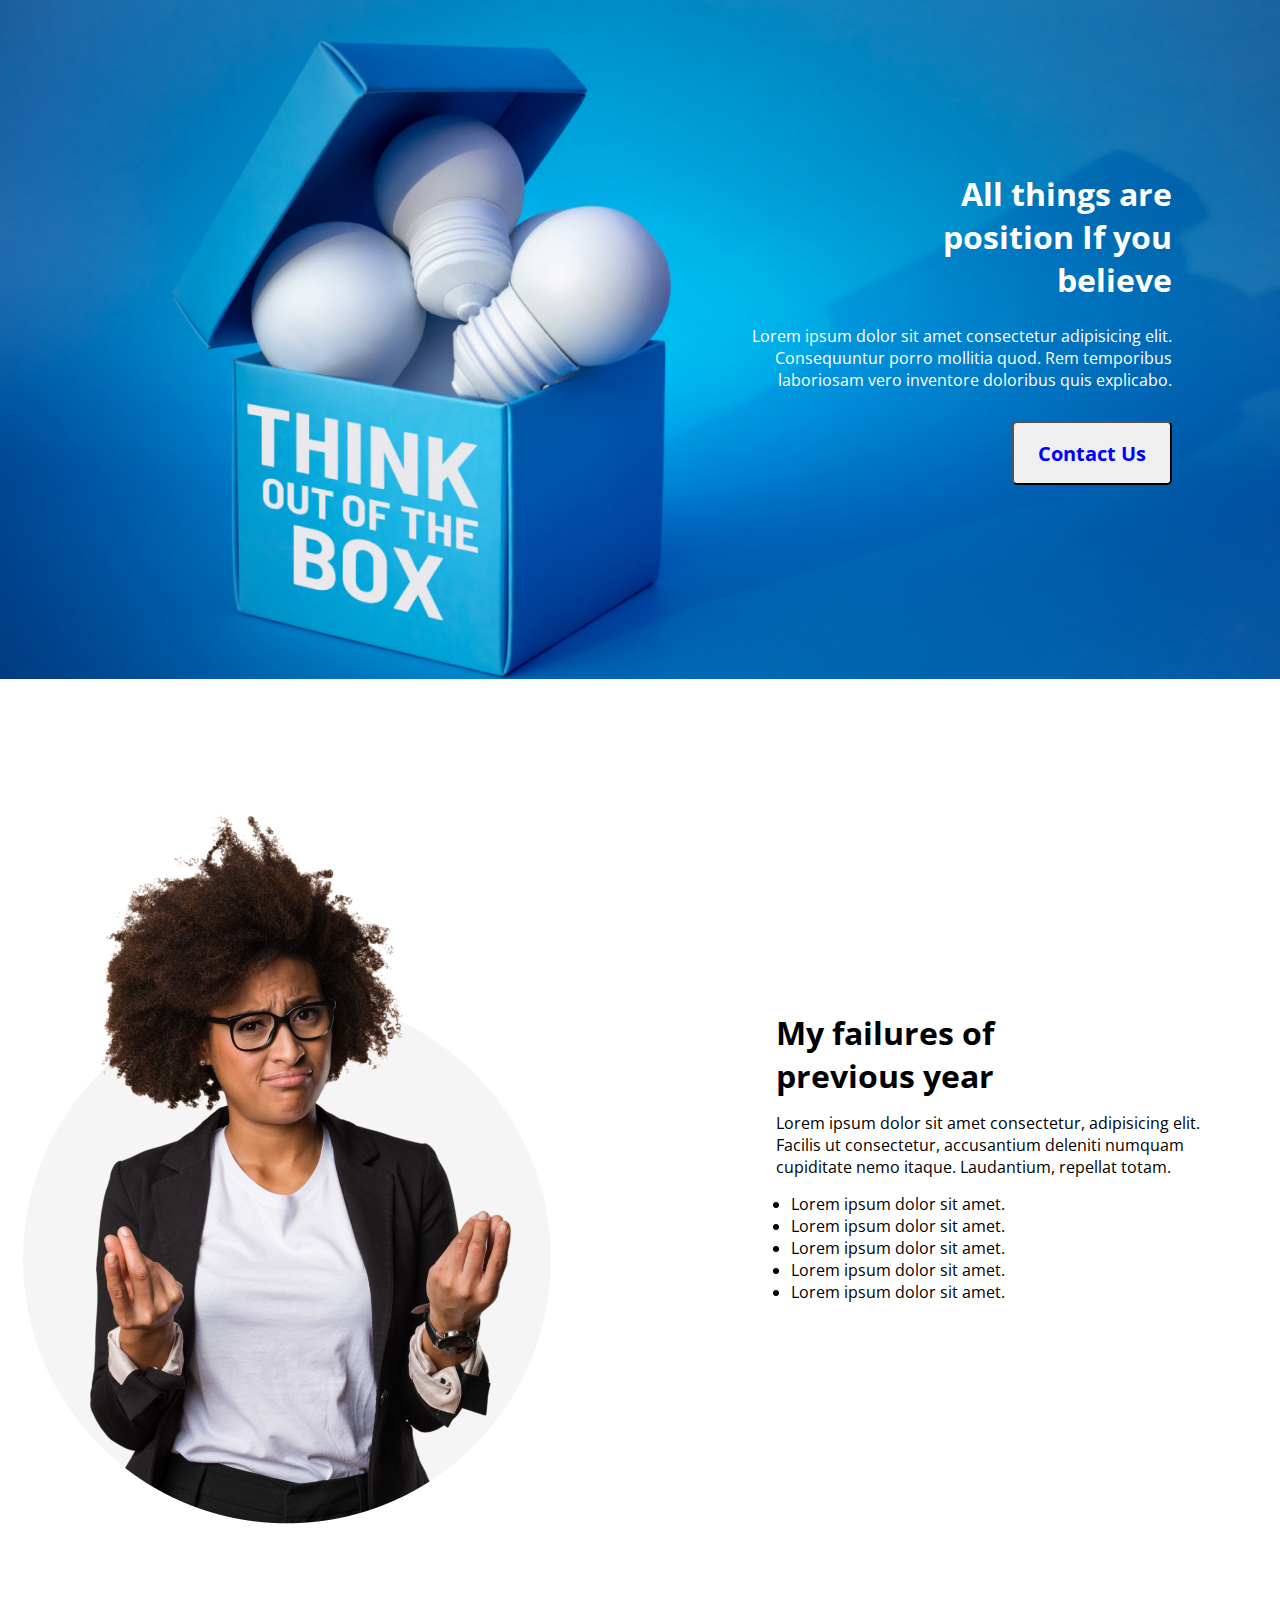
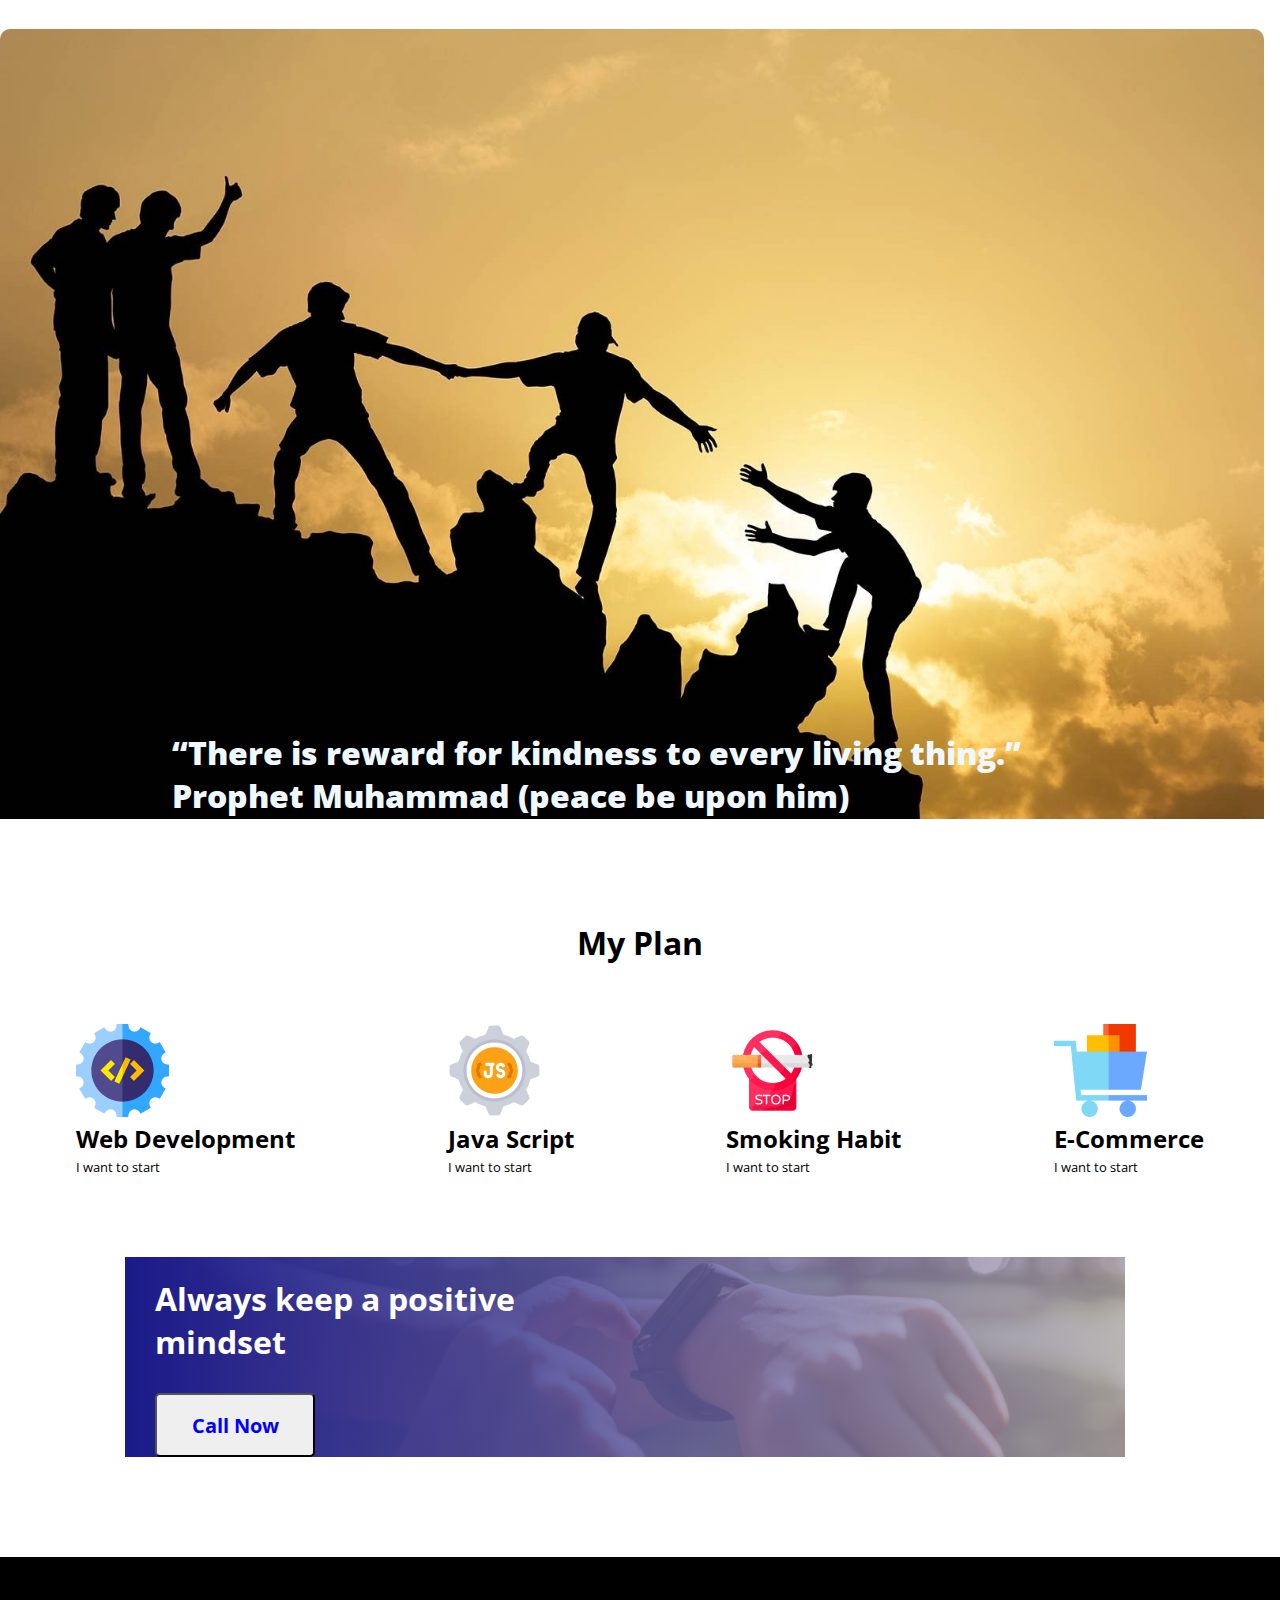
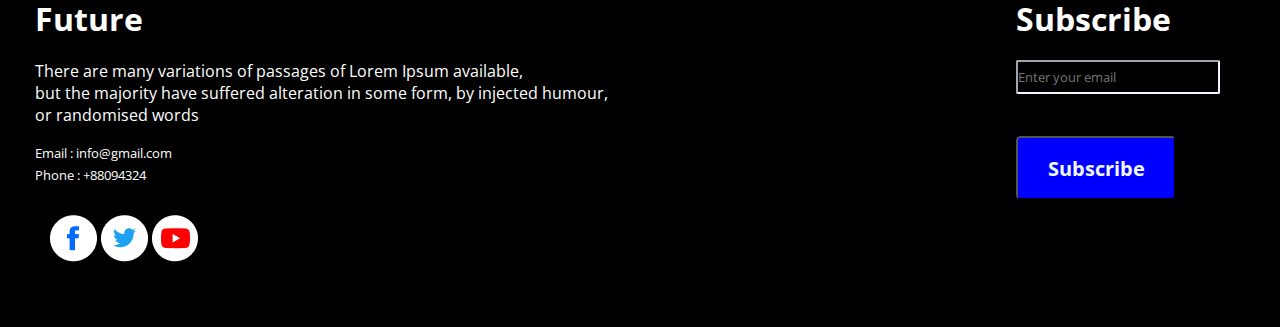
<file: index.html>
<!DOCTYPE html>
<html lang="en">

<head>
  <meta charset="UTF-8">
  <meta http-equiv="X-UA-Compatible" content="IE=edge">
  <meta name="viewport" content="width=device-width, initial-scale=1.0">
  <title>Assignment-1</title>
  <link rel="stylesheet" href="./style.css">
  <link rel="preconnect" href="https://fonts.googleapis.com">
  <link rel="preconnect" href="https://fonts.gstatic.com" crossorigin>
  <link href="https://fonts.googleapis.com/css2?family=Open+Sans&display=swap" rel="stylesheet">
</head>

<!-- header is start from here -->

<body>
  <section class="head-container">
    <div class="picture">
      <h1>
        <p>All things are <br>
          position If you <br>
          believe</p>
      </h1>
      <p class="header-text">Lorem ipsum dolor sit amet consectetur adipisicing elit. </br>
        Consequuntur porro mollitia quod. Rem temporibus </br>
        laboriosam vero inventore doloribus quis explicabo.</p>
      <button class="btn"><strong>Contact Us</strong></button>
    </div>
  </section>

  <!-- body is start here -->
  <main class="body-container">
    <div class="body-pic">
      <img src="./images/person.png" alt="">
    </div>
    <div class="body-text">
      <h1 class="body-text-header">My failures of <br>
        previous year</h1>
      <p>Lorem ipsum dolor sit amet consectetur, adipisicing elit. <br>
        Facilis ut consectetur, accusantium deleniti numquam <br>
        cupiditate nemo itaque. Laudantium, repellat totam.</p>
      <ul class="body-text-list">
        <li>
          <p>Lorem ipsum dolor sit amet.</p>
        </li>
        <li>
          <p>Lorem ipsum dolor sit amet.</p>
        </li>
        <li>
          <p>Lorem ipsum dolor sit amet.</p>
        </li>
        <li>
          <p>Lorem ipsum dolor sit amet.</p>
        </li>
        <li>
          <p>Lorem ipsum dolor sit amet.</p>
        </li>
      </ul>
    </div>
  </main>

  <!-- my added projects is start here -->
  <section class="extra-container">
    <div class="extra-text">
      <h1>
        <p>
        <h1><strong>“There is reward for kindness to every living thing.” <br>
            Prophet Muhammad (peace be upon him)</strong></h1>
        </p>
      </h1>
    </div>
  </section>

  <!-- My plans section is start here  -->
  <h1 class="plan-header">My Plan</h1>
  <section class="plans-items">
    <div class="plans-container">
      <div>
        <img src="./images/icons/web.png" alt="">
      </div>
      <div>
        <h2>Web Development</h2>
        <small>I want to start</small>
      </div>
    </div>
    <div class="plans-container">
      <div>
        <img src="./images/icons/js.png" alt="">
      </div>
      <div>
        <h2> Java Script </h2>
        <small>I want to start</small>
      </div>
    </div>
    <div class="plans-container">
      <div>
        <img src="./images/icons/smoke.png" alt="">
      </div>
      <div>
        <h2>Smoking Habit</h2>
        <small>I want to start</small>
      </div>
    </div>
    <div class="plans-container">
      <div>
        <img src="./images/icons/ecom.png" alt="">
      </div>
      <div>
        <h2> E-Commerce </h2>
        <small> I want to start </small>
      </div>
    </div>
  </section>

  <!-- call now section is start here  -->
  <section class="callNow-banner">
    <div class="banner-text">
      <h1>Always keep a positive </br>
        mindset</h1>
      <button class="btn"><strong>Call Now</strong></button>
    </div>
  </section>


  <!-- footer section start here  -->
  <footer class="footer">
    <div>
      <h1 class="future-header">Future</h1>
      <p class="footer-text">There are many variations of passages of Lorem Ipsum available, </br>
        but the majority have suffered alteration in some form, by injected humour, </br>
        or randomised words</p>
      <small class="footer-mail"> Email : info@gmail.com </small> <br>
      <small class="footer-phone"> Phone : +88094324 </small>

      <div class="social">
        <img src="./images/icons/fb.png" alt="">
        <img src="./images/icons/twitter.png" alt="">
        <img src="./images/icons/youtube.png" alt="">
      </div>
    </div>

    <div>
      <h1 class="sub-header">Subscribe</h1>
      <input class="sub-mail" type="email" name="email" id="" placeholder="Enter your email"> <br>
      <button class="sub-btn"><strong>Subscribe</strong></button>
    </div>
  </footer>

</body>

</html>
<!-- thank you programming hero teams  -->
</file>
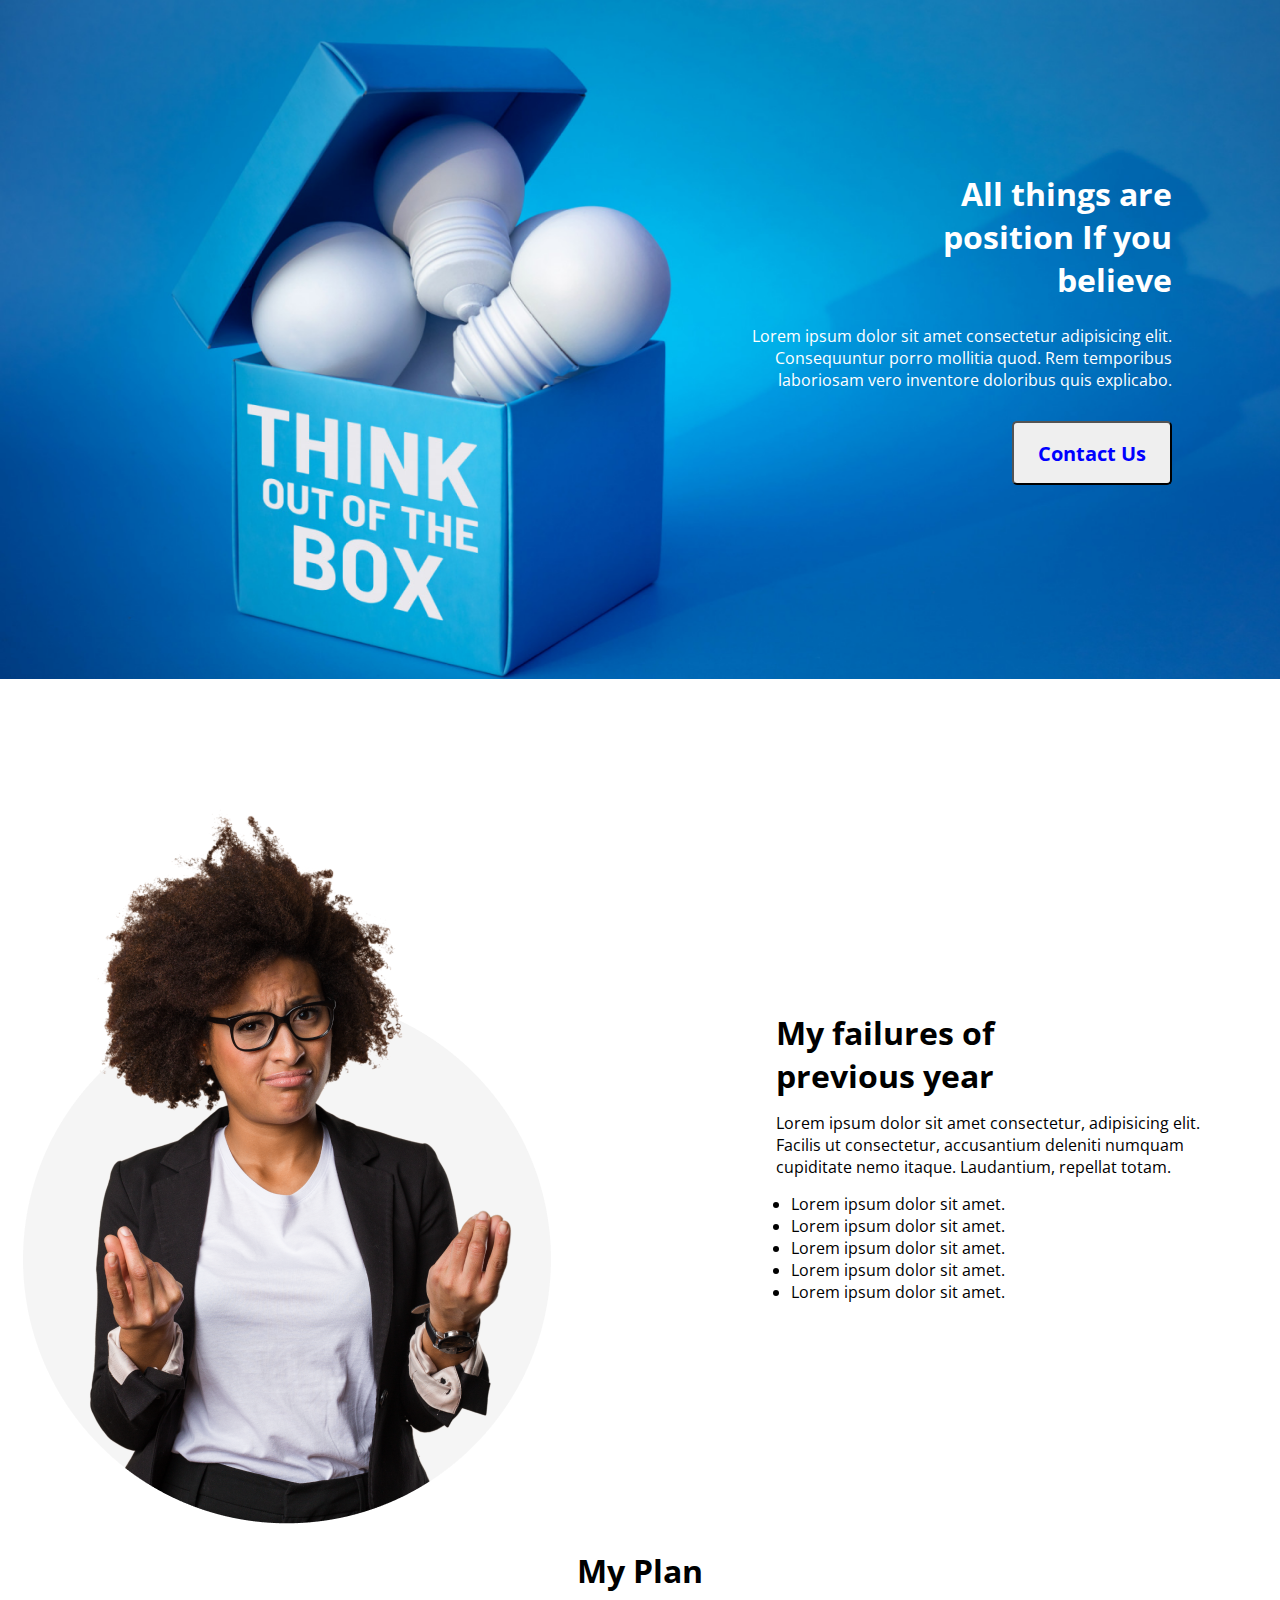
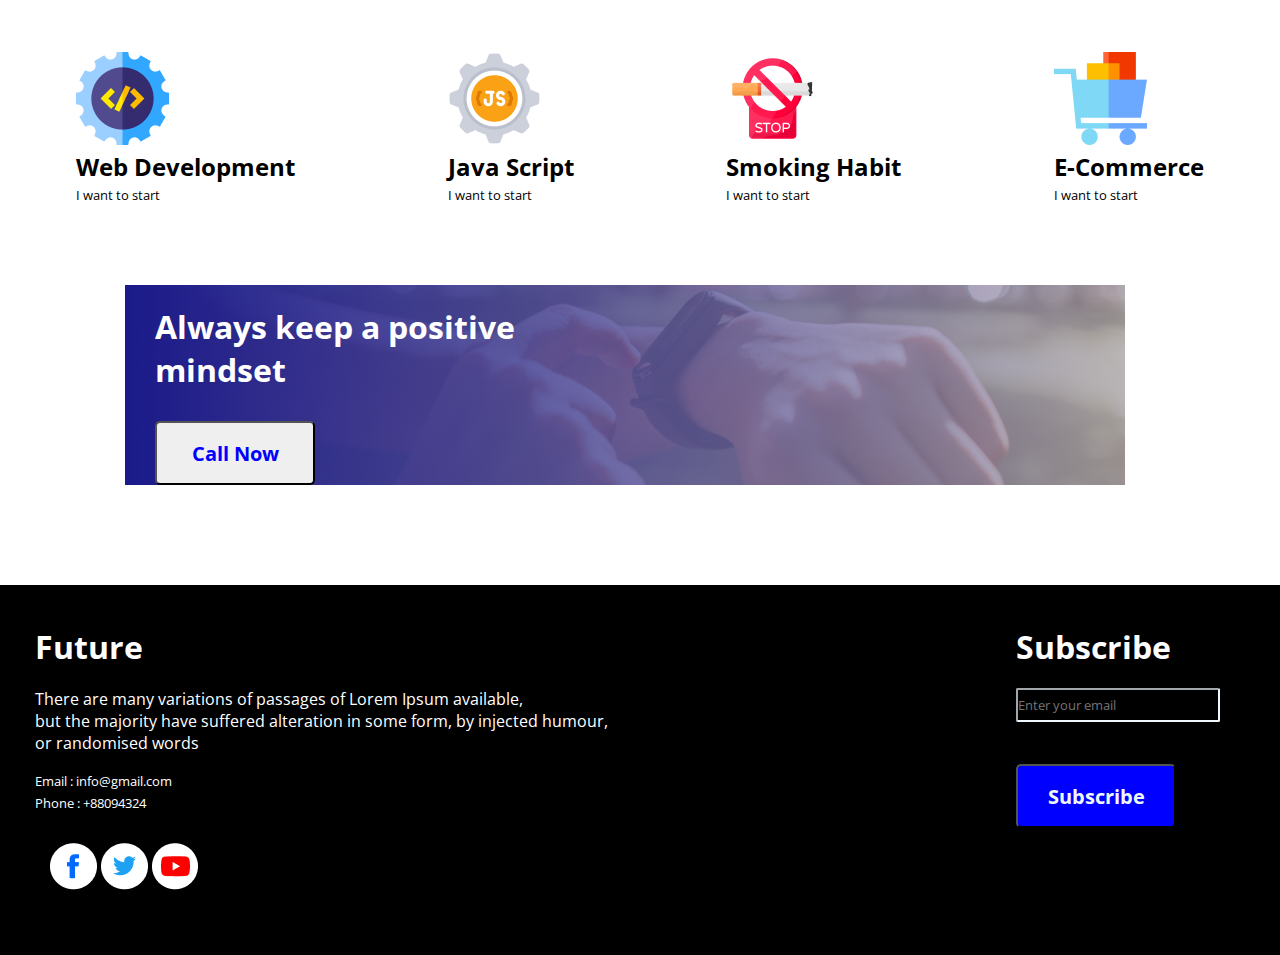
<file: new-year.html>
<!DOCTYPE html>
<html lang="en">

<head>
  <meta charset="UTF-8">
  <meta http-equiv="X-UA-Compatible" content="IE=edge">
  <meta name="viewport" content="width=device-width, initial-scale=1.0">
  <title>Assignment-1</title>
  <link rel="stylesheet" href="style.css">
  <link rel="preconnect" href="https://fonts.googleapis.com">
  <link rel="preconnect" href="https://fonts.gstatic.com" crossorigin>
  <link href="https://fonts.googleapis.com/css2?family=Open+Sans&display=swap" rel="stylesheet">
</head>

<body>
  <section class="head-container">
    <div class="picture">
      <h1>
        <p>All things are <br>
          position If you <br>
          believe</p>
      </h1>
      <p class="header-text">Lorem ipsum dolor sit amet consectetur adipisicing elit. </br>
        Consequuntur porro mollitia quod. Rem temporibus </br>
        laboriosam vero inventore doloribus quis explicabo.</p>
      <button class="btn"><strong>Contact Us</strong></button>
    </div>
  </section>

  <main class="body-container">
    <div class="body-pic">
      <img src="/images/person.png" alt="">
    </div>
    <div class="body-text">
      <h1 class="body-text-header">My failures of <br>
        previous year</h1>
      <p>Lorem ipsum dolor sit amet consectetur, adipisicing elit. <br>
        Facilis ut consectetur, accusantium deleniti numquam <br>
        cupiditate nemo itaque. Laudantium, repellat totam.</p>
      <ul class="body-text-list">
        <li>
          <p>Lorem ipsum dolor sit amet.</p>
        </li>
        <li>
          <p>Lorem ipsum dolor sit amet.</p>
        </li>
        <li>
          <p>Lorem ipsum dolor sit amet.</p>
        </li>
        <li>
          <p>Lorem ipsum dolor sit amet.</p>
        </li>
        <li>
          <p>Lorem ipsum dolor sit amet.</p>
        </li>
      </ul>

    </div>
  </main>

  <!-- My plans section start here  -->
  <h1 class="plan-header">My Plan</h1>
  <section class="plans-items">
    <div class="plans-container">
      <div>
        <img src="./images/icons/web.png" alt="">
      </div>
      <div>
        <h2>Web Development</h2>
        <small>I want to start</small>
      </div>
    </div>
    <div class="plans-container">
      <div>
        <img src="/images/icons/js.png" alt="">
      </div>
      <div>
        <h2> Java Script </h2>
        <small>I want to start</small>
      </div>
    </div>
    <div class="plans-container">
      <div>
        <img src="/images/icons/smoke.png" alt="">
      </div>
      <div>
        <h2>Smoking Habit</h2>
        <small>I want to start</small>
      </div>
    </div>
    <div class="plans-container">
      <div>
        <img src="/images/icons/ecom.png" alt="">
      </div>
      <div>
        <h2> E-Commerce </h2>
        <small> I want to start </small>
      </div>
    </div>
  </section>

  <!-- My plans section end here  -->
  <section class="callNow-banner">
    <div class="banner-text">
      <h1>Always keep a positive </br>
        mindset</h1>
      <button class="btn"><strong>Call Now</strong></button>
    </div>
  </section>

  <!-- footer section start here  -->

  <footer class="footer">
    <div>
      <h1 class="future-header">Future</h1>
      <p class="footer-text">There are many variations of passages of Lorem Ipsum available, </br>
        but the majority have suffered alteration in some form, by injected humour, </br>
        or randomised words</p>
      <small class="footer-mail"> Email : info@gmail.com </small> <br>
      <small class="footer-phone"> Phone : +88094324 </small>

      <div class="social">
        <img src="/images/icons/fb.png" alt="">
        <img src="/images/icons/twitter.png" alt="">
        <img src="/images/icons/youtube.png" alt="">
      </div>
    </div>

    <div>
      <h1 class="sub-header">Subscribe</h1>
      <input class="sub-mail" type="email" name="email" id="" placeholder="Enter your email"> <br>
      <button class="sub-btn"><strong>Subscribe</strong></button>
    </div>
  </footer>

</body>

</html>
</file>
<file: style.css>
* {
  margin: 0;
  padding: 0;
  font-family: 'Open Sans', sans-serif;
}

/* my header is start from here */
.head-container {
  margin: 0px;
  padding: 0px;
  position: relative;
  width: 100px;
  height: 50em;
}

.picture {
  background-image: url(./images/banner/banner3.png);
  background-size: cover;
  background-repeat: no-repeat;
  padding: 172px;
  padding-bottom: 0px;
  background-size: 100%;
  height: 1200px;
  width: 1000px;
  left: 0px;
  top: 0px;
  border-radius: 0px;
  text-align: center;
  text-align: right;
  color: rgb(255, 255, 255);
}

.header-text {
  padding-top: 24px;
}

.btn {
  height: 64px;
  width: 160px;
  left: 1210px;
  top: 578px;
  border-radius: 5px;
  cursor: pointer;
  margin-top: 30px;
  font-size: 20px;
  color: blue;
}


/* body is start from here */
.body-container {
  display: flex;
  align-items: center;
  margin-top: 0;
  border-top: 0px;
  padding-top: 0px;
  justify-content: space-between;
}

.body-text-header {
  text-align: left;
  padding-bottom: 15px;
}

.body-text {
  padding-right: 80px;
}

.body-text-list {
  padding: 15px;
}


/* <!-- my added projects is start here --> */
.extra-container {
  background-image: url(./images/hand\ to\ hand.jpg);
  background-size: cover;
  background-repeat: no-repeat;
  padding: 172px;
  padding-bottom: 0px;
  margin-top: 100px;
  margin-bottom: 0px;
  background-size: 100%;
  height: 700px;
  width: 920px;
  left: 0px;
  top: 0px;
  border-radius: 10px;
}

.extra-text {
  color: aliceblue;
  margin-top: 530px;

}


/* the plan section is start from here */
.plan-header {
  text-align: center;
  margin-top: 20px;
  margin-bottom: 60px;
}

.plans-items {
  display: flex;
  padding: auto;
  justify-content: space-around;
}



/* 2nd banner is start from here */

.callNow-banner {
  background-image:
    linear-gradient(to right, rgb(26, 26, 138), rgba(179, 167, 177, 0.73)),
    url(./images/watch.png);
  background-size: 100%;
  background-position: center;
  background-repeat: no-repeat;
  width: 1000px;
  height: 200px;
  margin-right: 20px;
  margin-left: 125px;
  margin-top: 80px;

}

.banner-text {
  padding-left: 30px;
  padding-top: 20px;
  color: white;
}


/* footer is start from here */
.footer {
  display: flex;
  background-color: black;
  margin-top: 100px;
  color: white;
  padding: 30px;
  justify-content: space-between;
}

.future-header {
  padding: 10px;
  padding-left: 5px;
}

.footer-text {
  padding: 10px;
  padding-left: 5px;
  padding-bottom: 15px;
}

.footer-mail {
  padding: 10px;
  padding-left: 5px;
  margin-bottom: 15px;
}

.footer-phone {
  padding: 10px;
  padding-left: 5px;
  padding-top: 10px;
}

.social {
  padding: 30px;
  padding-left: 20px;
}

.sub-header {
  padding: 10px;
  margin-right: 30px;
  margin-left: 40px;

}

.sub-mail {
  margin-top: 10px;
  margin-bottom: 10px;
  margin-right: 30px;
  margin-left: 50px;
  background-color: black;
  border-color: aliceblue;
  border-radius: 2px;
  display: block;
  width: 200px;
  height: 30px;
}

.sub-btn {
  margin-top: 10px;
  margin-bottom: 10px;
  margin-right: 30px;
  margin-left: 50px;
  height: 64px;
  width: 160px;
  border-radius: 5px;
  cursor: pointer;
  font-size: 20px;
  color: aliceblue;
  background-color: blue;
}

/* thank you programing-hero team */
</file>
